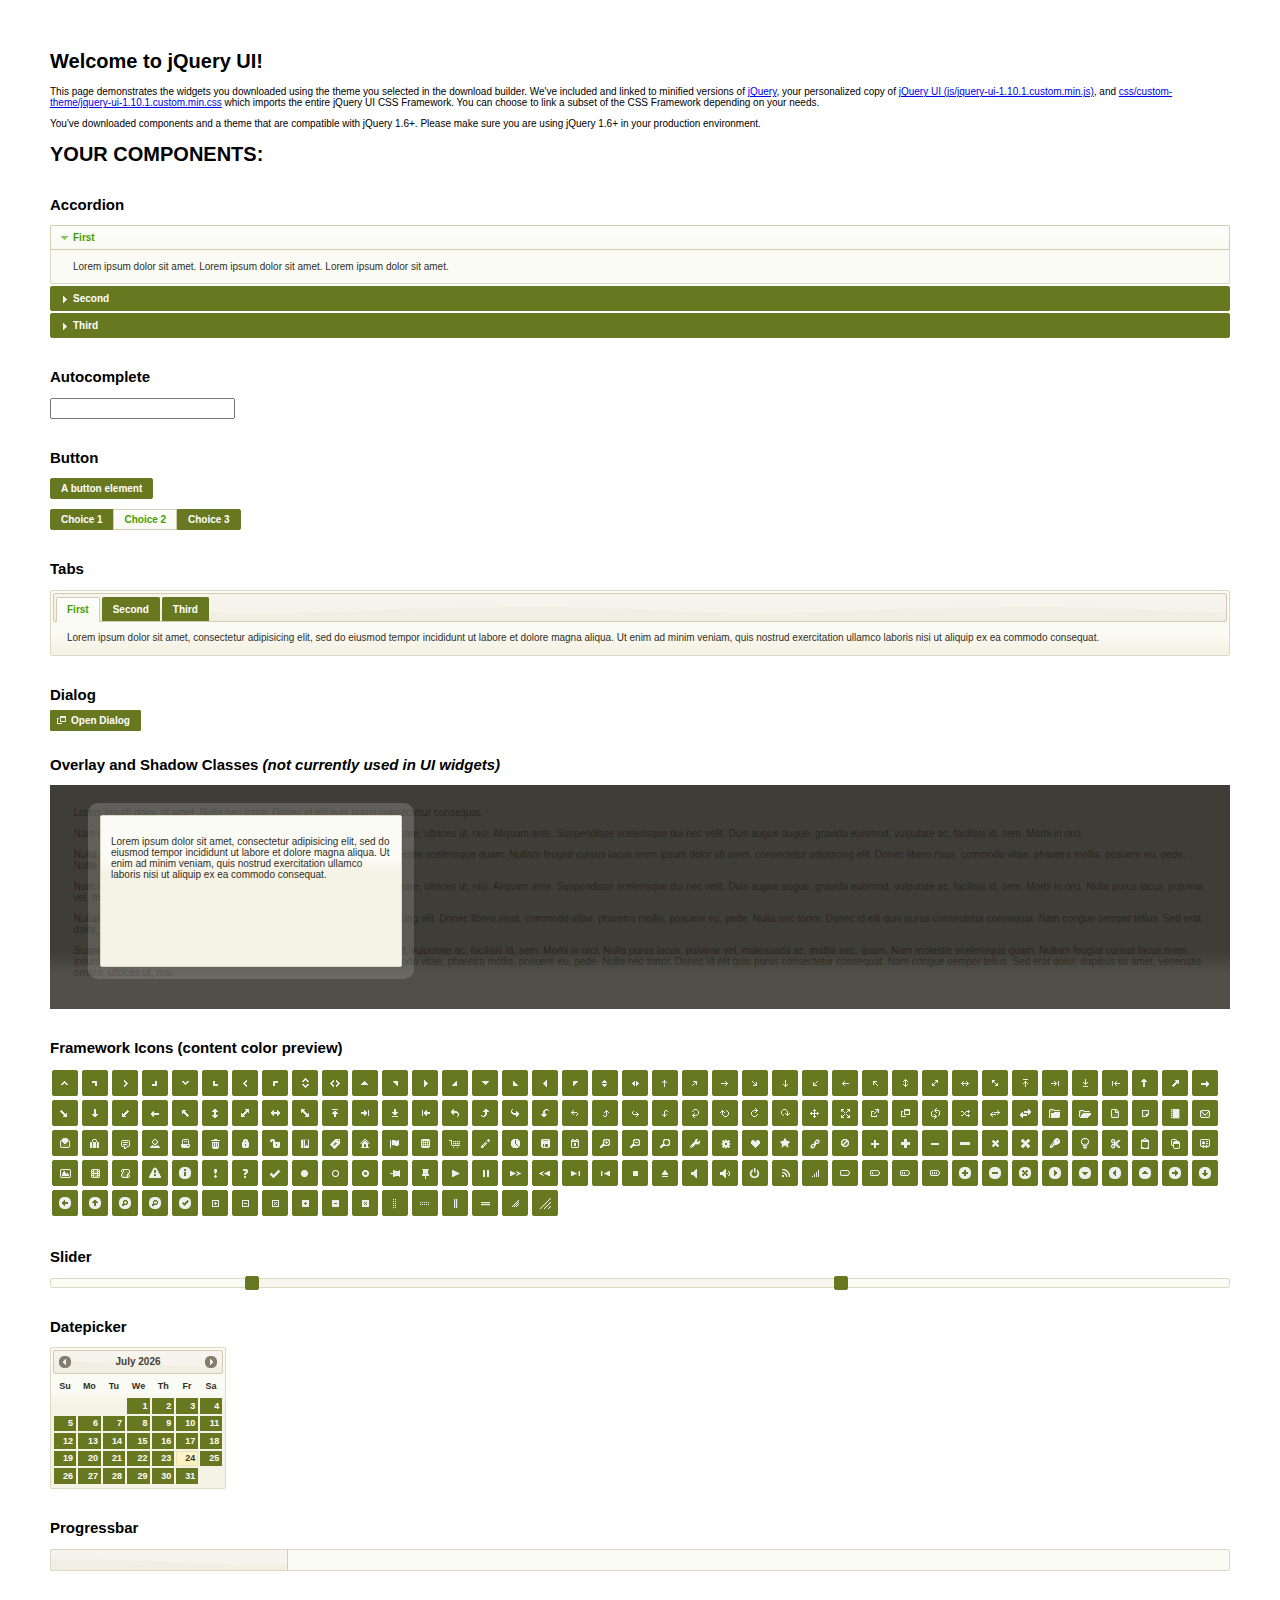
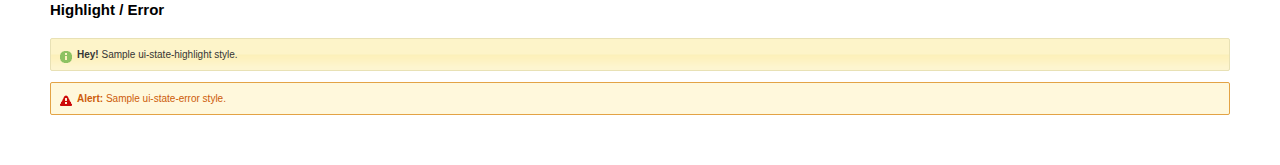
<file: lib/index.html>
<!doctype html>
<html lang="us">
<head>
	<meta charset="utf-8">
	<title>jQuery UI Example Page</title>
	<link href="css/custom-theme/jquery-ui-1.10.1.custom.css" rel="stylesheet">
	<script src="js/jquery-1.9.1.js"></script>
	<script src="js/jquery-ui-1.10.1.custom.js"></script>
	<script>
	$(function() {
		
		$( "#accordion" ).accordion();
		

		
		var availableTags = [
			"ActionScript",
			"AppleScript",
			"Asp",
			"BASIC",
			"C",
			"C++",
			"Clojure",
			"COBOL",
			"ColdFusion",
			"Erlang",
			"Fortran",
			"Groovy",
			"Haskell",
			"Java",
			"JavaScript",
			"Lisp",
			"Perl",
			"PHP",
			"Python",
			"Ruby",
			"Scala",
			"Scheme"
		];
		$( "#autocomplete" ).autocomplete({
			source: availableTags
		});
		

		
		$( "#button" ).button();
		$( "#radioset" ).buttonset();
		

		
		$( "#tabs" ).tabs();
		

		
		$( "#dialog" ).dialog({
			autoOpen: false,
			width: 400,
			buttons: [
				{
					text: "Ok",
					click: function() {
						$( this ).dialog( "close" );
					}
				},
				{
					text: "Cancel",
					click: function() {
						$( this ).dialog( "close" );
					}
				}
			]
		});

		// Link to open the dialog
		$( "#dialog-link" ).click(function( event ) {
			$( "#dialog" ).dialog( "open" );
			event.preventDefault();
		});
		

		
		$( "#datepicker" ).datepicker({
			inline: true
		});
		

		
		$( "#slider" ).slider({
			range: true,
			values: [ 17, 67 ]
		});
		

		
		$( "#progressbar" ).progressbar({
			value: 20
		});
		

		// Hover states on the static widgets
		$( "#dialog-link, #icons li" ).hover(
			function() {
				$( this ).addClass( "ui-state-hover" );
			},
			function() {
				$( this ).removeClass( "ui-state-hover" );
			}
		);
	});
	</script>
	<style>
	body{
		font: 62.5% "Trebuchet MS", sans-serif;
		margin: 50px;
	}
	.demoHeaders {
		margin-top: 2em;
	}
	#dialog-link {
		padding: .4em 1em .4em 20px;
		text-decoration: none;
		position: relative;
	}
	#dialog-link span.ui-icon {
		margin: 0 5px 0 0;
		position: absolute;
		left: .2em;
		top: 50%;
		margin-top: -8px;
	}
	#icons {
		margin: 0;
		padding: 0;
	}
	#icons li {
		margin: 2px;
		position: relative;
		padding: 4px 0;
		cursor: pointer;
		float: left;
		list-style: none;
	}
	#icons span.ui-icon {
		float: left;
		margin: 0 4px;
	}
	.fakewindowcontain .ui-widget-overlay {
		position: absolute;
	}
	</style>
</head>
<body>

<h1>Welcome to jQuery UI!</h1>

<div class="ui-widget">
	<p>This page demonstrates the widgets you downloaded using the theme you selected in the download builder. We've included and linked to minified versions of <a href="js/jquery-1.9.1.js">jQuery</a>, your personalized copy of <a href="js/jquery-ui-1.10.1.custom.min.js">jQuery UI (js/jquery-ui-1.10.1.custom.min.js)</a>, and <a href="css/custom-theme/jquery-ui-1.10.1.custom.min.css">css/custom-theme/jquery-ui-1.10.1.custom.min.css</a> which imports the entire jQuery UI CSS Framework. You can choose to link a subset of the CSS Framework depending on your needs. </p>
	<p>You've downloaded components and a theme that are compatible with jQuery 1.6+. Please make sure you are using jQuery 1.6+ in your production environment.</p>
</div>

<h1>YOUR COMPONENTS:</h1>


<!-- Accordion -->
<h2 class="demoHeaders">Accordion</h2>
<div id="accordion">
	<h3>First</h3>
	<div>Lorem ipsum dolor sit amet. Lorem ipsum dolor sit amet. Lorem ipsum dolor sit amet.</div>
	<h3>Second</h3>
	<div>Phasellus mattis tincidunt nibh.</div>
	<h3>Third</h3>
	<div>Nam dui erat, auctor a, dignissim quis.</div>
</div>



<!-- Autocomplete -->
<h2 class="demoHeaders">Autocomplete</h2>
<div>
	<input id="autocomplete" title="type &quot;a&quot;">
</div>



<!-- Button -->
<h2 class="demoHeaders">Button</h2>
<button id="button">A button element</button>
<form style="margin-top: 1em;">
	<div id="radioset">
		<input type="radio" id="radio1" name="radio"><label for="radio1">Choice 1</label>
		<input type="radio" id="radio2" name="radio" checked="checked"><label for="radio2">Choice 2</label>
		<input type="radio" id="radio3" name="radio"><label for="radio3">Choice 3</label>
	</div>
</form>



<!-- Tabs -->
<h2 class="demoHeaders">Tabs</h2>
<div id="tabs">
	<ul>
		<li><a href="#tabs-1">First</a></li>
		<li><a href="#tabs-2">Second</a></li>
		<li><a href="#tabs-3">Third</a></li>
	</ul>
	<div id="tabs-1">Lorem ipsum dolor sit amet, consectetur adipisicing elit, sed do eiusmod tempor incididunt ut labore et dolore magna aliqua. Ut enim ad minim veniam, quis nostrud exercitation ullamco laboris nisi ut aliquip ex ea commodo consequat.</div>
	<div id="tabs-2">Phasellus mattis tincidunt nibh. Cras orci urna, blandit id, pretium vel, aliquet ornare, felis. Maecenas scelerisque sem non nisl. Fusce sed lorem in enim dictum bibendum.</div>
	<div id="tabs-3">Nam dui erat, auctor a, dignissim quis, sollicitudin eu, felis. Pellentesque nisi urna, interdum eget, sagittis et, consequat vestibulum, lacus. Mauris porttitor ullamcorper augue.</div>
</div>



<!-- Dialog NOTE: Dialog is not generated by UI in this demo so it can be visually styled in themeroller-->
<h2 class="demoHeaders">Dialog</h2>
<p><a href="#" id="dialog-link" class="ui-state-default ui-corner-all"><span class="ui-icon ui-icon-newwin"></span>Open Dialog</a></p>

<h2 class="demoHeaders">Overlay and Shadow Classes <em>(not currently used in UI widgets)</em></h2>
<div style="position: relative; width: 96%; height: 200px; padding:1% 2%; overflow:hidden;" class="fakewindowcontain">
	<p>Lorem ipsum dolor sit amet,  Nulla nec tortor. Donec id elit quis purus consectetur consequat. </p><p>Nam congue semper tellus. Sed erat dolor, dapibus sit amet, venenatis ornare, ultrices ut, nisi. Aliquam ante. Suspendisse scelerisque dui nec velit. Duis augue augue, gravida euismod, vulputate ac, facilisis id, sem. Morbi in orci. </p><p>Nulla purus lacus, pulvinar vel, malesuada ac, mattis nec, quam. Nam molestie scelerisque quam. Nullam feugiat cursus lacus.orem ipsum dolor sit amet, consectetur adipiscing elit. Donec libero risus, commodo vitae, pharetra mollis, posuere eu, pede. Nulla nec tortor. Donec id elit quis purus consectetur consequat. </p><p>Nam congue semper tellus. Sed erat dolor, dapibus sit amet, venenatis ornare, ultrices ut, nisi. Aliquam ante. Suspendisse scelerisque dui nec velit. Duis augue augue, gravida euismod, vulputate ac, facilisis id, sem. Morbi in orci. Nulla purus lacus, pulvinar vel, malesuada ac, mattis nec, quam. Nam molestie scelerisque quam. </p><p>Nullam feugiat cursus lacus.orem ipsum dolor sit amet, consectetur adipiscing elit. Donec libero risus, commodo vitae, pharetra mollis, posuere eu, pede. Nulla nec tortor. Donec id elit quis purus consectetur consequat. Nam congue semper tellus. Sed erat dolor, dapibus sit amet, venenatis ornare, ultrices ut, nisi. Aliquam ante. </p><p>Suspendisse scelerisque dui nec velit. Duis augue augue, gravida euismod, vulputate ac, facilisis id, sem. Morbi in orci. Nulla purus lacus, pulvinar vel, malesuada ac, mattis nec, quam. Nam molestie scelerisque quam. Nullam feugiat cursus lacus.orem ipsum dolor sit amet, consectetur adipiscing elit. Donec libero risus, commodo vitae, pharetra mollis, posuere eu, pede. Nulla nec tortor. Donec id elit quis purus consectetur consequat. Nam congue semper tellus. Sed erat dolor, dapibus sit amet, venenatis ornare, ultrices ut, nisi. </p>

	<!-- ui-dialog -->
	<div class="ui-overlay"><div class="ui-widget-overlay"></div><div class="ui-widget-shadow ui-corner-all" style="width: 302px; height: 152px; position: absolute; left: 50px; top: 30px;"></div></div>
	<div style="position: absolute; width: 280px; height: 130px;left: 50px; top: 30px; padding: 10px;" class="ui-widget ui-widget-content ui-corner-all">
		<div class="ui-dialog-content ui-widget-content" style="background: none; border: 0;">
			<p>Lorem ipsum dolor sit amet, consectetur adipisicing elit, sed do eiusmod tempor incididunt ut labore et dolore magna aliqua. Ut enim ad minim veniam, quis nostrud exercitation ullamco laboris nisi ut aliquip ex ea commodo consequat.</p>
		</div>
	</div>

</div>

<!-- ui-dialog -->
<div id="dialog" title="Dialog Title">
	<p>Lorem ipsum dolor sit amet, consectetur adipisicing elit, sed do eiusmod tempor incididunt ut labore et dolore magna aliqua. Ut enim ad minim veniam, quis nostrud exercitation ullamco laboris nisi ut aliquip ex ea commodo consequat.</p>
</div>



<h2 class="demoHeaders">Framework Icons (content color preview)</h2>
<ul id="icons" class="ui-widget ui-helper-clearfix">
	<li class="ui-state-default ui-corner-all" title=".ui-icon-carat-1-n"><span class="ui-icon ui-icon-carat-1-n"></span></li>
	<li class="ui-state-default ui-corner-all" title=".ui-icon-carat-1-ne"><span class="ui-icon ui-icon-carat-1-ne"></span></li>
	<li class="ui-state-default ui-corner-all" title=".ui-icon-carat-1-e"><span class="ui-icon ui-icon-carat-1-e"></span></li>
	<li class="ui-state-default ui-corner-all" title=".ui-icon-carat-1-se"><span class="ui-icon ui-icon-carat-1-se"></span></li>
	<li class="ui-state-default ui-corner-all" title=".ui-icon-carat-1-s"><span class="ui-icon ui-icon-carat-1-s"></span></li>
	<li class="ui-state-default ui-corner-all" title=".ui-icon-carat-1-sw"><span class="ui-icon ui-icon-carat-1-sw"></span></li>
	<li class="ui-state-default ui-corner-all" title=".ui-icon-carat-1-w"><span class="ui-icon ui-icon-carat-1-w"></span></li>
	<li class="ui-state-default ui-corner-all" title=".ui-icon-carat-1-nw"><span class="ui-icon ui-icon-carat-1-nw"></span></li>
	<li class="ui-state-default ui-corner-all" title=".ui-icon-carat-2-n-s"><span class="ui-icon ui-icon-carat-2-n-s"></span></li>
	<li class="ui-state-default ui-corner-all" title=".ui-icon-carat-2-e-w"><span class="ui-icon ui-icon-carat-2-e-w"></span></li>
	<li class="ui-state-default ui-corner-all" title=".ui-icon-triangle-1-n"><span class="ui-icon ui-icon-triangle-1-n"></span></li>
	<li class="ui-state-default ui-corner-all" title=".ui-icon-triangle-1-ne"><span class="ui-icon ui-icon-triangle-1-ne"></span></li>
	<li class="ui-state-default ui-corner-all" title=".ui-icon-triangle-1-e"><span class="ui-icon ui-icon-triangle-1-e"></span></li>
	<li class="ui-state-default ui-corner-all" title=".ui-icon-triangle-1-se"><span class="ui-icon ui-icon-triangle-1-se"></span></li>
	<li class="ui-state-default ui-corner-all" title=".ui-icon-triangle-1-s"><span class="ui-icon ui-icon-triangle-1-s"></span></li>
	<li class="ui-state-default ui-corner-all" title=".ui-icon-triangle-1-sw"><span class="ui-icon ui-icon-triangle-1-sw"></span></li>
	<li class="ui-state-default ui-corner-all" title=".ui-icon-triangle-1-w"><span class="ui-icon ui-icon-triangle-1-w"></span></li>
	<li class="ui-state-default ui-corner-all" title=".ui-icon-triangle-1-nw"><span class="ui-icon ui-icon-triangle-1-nw"></span></li>
	<li class="ui-state-default ui-corner-all" title=".ui-icon-triangle-2-n-s"><span class="ui-icon ui-icon-triangle-2-n-s"></span></li>
	<li class="ui-state-default ui-corner-all" title=".ui-icon-triangle-2-e-w"><span class="ui-icon ui-icon-triangle-2-e-w"></span></li>
	<li class="ui-state-default ui-corner-all" title=".ui-icon-arrow-1-n"><span class="ui-icon ui-icon-arrow-1-n"></span></li>
	<li class="ui-state-default ui-corner-all" title=".ui-icon-arrow-1-ne"><span class="ui-icon ui-icon-arrow-1-ne"></span></li>
	<li class="ui-state-default ui-corner-all" title=".ui-icon-arrow-1-e"><span class="ui-icon ui-icon-arrow-1-e"></span></li>
	<li class="ui-state-default ui-corner-all" title=".ui-icon-arrow-1-se"><span class="ui-icon ui-icon-arrow-1-se"></span></li>
	<li class="ui-state-default ui-corner-all" title=".ui-icon-arrow-1-s"><span class="ui-icon ui-icon-arrow-1-s"></span></li>
	<li class="ui-state-default ui-corner-all" title=".ui-icon-arrow-1-sw"><span class="ui-icon ui-icon-arrow-1-sw"></span></li>
	<li class="ui-state-default ui-corner-all" title=".ui-icon-arrow-1-w"><span class="ui-icon ui-icon-arrow-1-w"></span></li>
	<li class="ui-state-default ui-corner-all" title=".ui-icon-arrow-1-nw"><span class="ui-icon ui-icon-arrow-1-nw"></span></li>
	<li class="ui-state-default ui-corner-all" title=".ui-icon-arrow-2-n-s"><span class="ui-icon ui-icon-arrow-2-n-s"></span></li>
	<li class="ui-state-default ui-corner-all" title=".ui-icon-arrow-2-ne-sw"><span class="ui-icon ui-icon-arrow-2-ne-sw"></span></li>
	<li class="ui-state-default ui-corner-all" title=".ui-icon-arrow-2-e-w"><span class="ui-icon ui-icon-arrow-2-e-w"></span></li>
	<li class="ui-state-default ui-corner-all" title=".ui-icon-arrow-2-se-nw"><span class="ui-icon ui-icon-arrow-2-se-nw"></span></li>
	<li class="ui-state-default ui-corner-all" title=".ui-icon-arrowstop-1-n"><span class="ui-icon ui-icon-arrowstop-1-n"></span></li>
	<li class="ui-state-default ui-corner-all" title=".ui-icon-arrowstop-1-e"><span class="ui-icon ui-icon-arrowstop-1-e"></span></li>
	<li class="ui-state-default ui-corner-all" title=".ui-icon-arrowstop-1-s"><span class="ui-icon ui-icon-arrowstop-1-s"></span></li>
	<li class="ui-state-default ui-corner-all" title=".ui-icon-arrowstop-1-w"><span class="ui-icon ui-icon-arrowstop-1-w"></span></li>
	<li class="ui-state-default ui-corner-all" title=".ui-icon-arrowthick-1-n"><span class="ui-icon ui-icon-arrowthick-1-n"></span></li>
	<li class="ui-state-default ui-corner-all" title=".ui-icon-arrowthick-1-ne"><span class="ui-icon ui-icon-arrowthick-1-ne"></span></li>
	<li class="ui-state-default ui-corner-all" title=".ui-icon-arrowthick-1-e"><span class="ui-icon ui-icon-arrowthick-1-e"></span></li>
	<li class="ui-state-default ui-corner-all" title=".ui-icon-arrowthick-1-se"><span class="ui-icon ui-icon-arrowthick-1-se"></span></li>
	<li class="ui-state-default ui-corner-all" title=".ui-icon-arrowthick-1-s"><span class="ui-icon ui-icon-arrowthick-1-s"></span></li>
	<li class="ui-state-default ui-corner-all" title=".ui-icon-arrowthick-1-sw"><span class="ui-icon ui-icon-arrowthick-1-sw"></span></li>
	<li class="ui-state-default ui-corner-all" title=".ui-icon-arrowthick-1-w"><span class="ui-icon ui-icon-arrowthick-1-w"></span></li>
	<li class="ui-state-default ui-corner-all" title=".ui-icon-arrowthick-1-nw"><span class="ui-icon ui-icon-arrowthick-1-nw"></span></li>
	<li class="ui-state-default ui-corner-all" title=".ui-icon-arrowthick-2-n-s"><span class="ui-icon ui-icon-arrowthick-2-n-s"></span></li>
	<li class="ui-state-default ui-corner-all" title=".ui-icon-arrowthick-2-ne-sw"><span class="ui-icon ui-icon-arrowthick-2-ne-sw"></span></li>
	<li class="ui-state-default ui-corner-all" title=".ui-icon-arrowthick-2-e-w"><span class="ui-icon ui-icon-arrowthick-2-e-w"></span></li>
	<li class="ui-state-default ui-corner-all" title=".ui-icon-arrowthick-2-se-nw"><span class="ui-icon ui-icon-arrowthick-2-se-nw"></span></li>
	<li class="ui-state-default ui-corner-all" title=".ui-icon-arrowthickstop-1-n"><span class="ui-icon ui-icon-arrowthickstop-1-n"></span></li>
	<li class="ui-state-default ui-corner-all" title=".ui-icon-arrowthickstop-1-e"><span class="ui-icon ui-icon-arrowthickstop-1-e"></span></li>
	<li class="ui-state-default ui-corner-all" title=".ui-icon-arrowthickstop-1-s"><span class="ui-icon ui-icon-arrowthickstop-1-s"></span></li>
	<li class="ui-state-default ui-corner-all" title=".ui-icon-arrowthickstop-1-w"><span class="ui-icon ui-icon-arrowthickstop-1-w"></span></li>
	<li class="ui-state-default ui-corner-all" title=".ui-icon-arrowreturnthick-1-w"><span class="ui-icon ui-icon-arrowreturnthick-1-w"></span></li>
	<li class="ui-state-default ui-corner-all" title=".ui-icon-arrowreturnthick-1-n"><span class="ui-icon ui-icon-arrowreturnthick-1-n"></span></li>
	<li class="ui-state-default ui-corner-all" title=".ui-icon-arrowreturnthick-1-e"><span class="ui-icon ui-icon-arrowreturnthick-1-e"></span></li>
	<li class="ui-state-default ui-corner-all" title=".ui-icon-arrowreturnthick-1-s"><span class="ui-icon ui-icon-arrowreturnthick-1-s"></span></li>
	<li class="ui-state-default ui-corner-all" title=".ui-icon-arrowreturn-1-w"><span class="ui-icon ui-icon-arrowreturn-1-w"></span></li>
	<li class="ui-state-default ui-corner-all" title=".ui-icon-arrowreturn-1-n"><span class="ui-icon ui-icon-arrowreturn-1-n"></span></li>
	<li class="ui-state-default ui-corner-all" title=".ui-icon-arrowreturn-1-e"><span class="ui-icon ui-icon-arrowreturn-1-e"></span></li>
	<li class="ui-state-default ui-corner-all" title=".ui-icon-arrowreturn-1-s"><span class="ui-icon ui-icon-arrowreturn-1-s"></span></li>
	<li class="ui-state-default ui-corner-all" title=".ui-icon-arrowrefresh-1-w"><span class="ui-icon ui-icon-arrowrefresh-1-w"></span></li>
	<li class="ui-state-default ui-corner-all" title=".ui-icon-arrowrefresh-1-n"><span class="ui-icon ui-icon-arrowrefresh-1-n"></span></li>
	<li class="ui-state-default ui-corner-all" title=".ui-icon-arrowrefresh-1-e"><span class="ui-icon ui-icon-arrowrefresh-1-e"></span></li>
	<li class="ui-state-default ui-corner-all" title=".ui-icon-arrowrefresh-1-s"><span class="ui-icon ui-icon-arrowrefresh-1-s"></span></li>
	<li class="ui-state-default ui-corner-all" title=".ui-icon-arrow-4"><span class="ui-icon ui-icon-arrow-4"></span></li>
	<li class="ui-state-default ui-corner-all" title=".ui-icon-arrow-4-diag"><span class="ui-icon ui-icon-arrow-4-diag"></span></li>
	<li class="ui-state-default ui-corner-all" title=".ui-icon-extlink"><span class="ui-icon ui-icon-extlink"></span></li>
	<li class="ui-state-default ui-corner-all" title=".ui-icon-newwin"><span class="ui-icon ui-icon-newwin"></span></li>
	<li class="ui-state-default ui-corner-all" title=".ui-icon-refresh"><span class="ui-icon ui-icon-refresh"></span></li>
	<li class="ui-state-default ui-corner-all" title=".ui-icon-shuffle"><span class="ui-icon ui-icon-shuffle"></span></li>
	<li class="ui-state-default ui-corner-all" title=".ui-icon-transfer-e-w"><span class="ui-icon ui-icon-transfer-e-w"></span></li>
	<li class="ui-state-default ui-corner-all" title=".ui-icon-transferthick-e-w"><span class="ui-icon ui-icon-transferthick-e-w"></span></li>
	<li class="ui-state-default ui-corner-all" title=".ui-icon-folder-collapsed"><span class="ui-icon ui-icon-folder-collapsed"></span></li>
	<li class="ui-state-default ui-corner-all" title=".ui-icon-folder-open"><span class="ui-icon ui-icon-folder-open"></span></li>
	<li class="ui-state-default ui-corner-all" title=".ui-icon-document"><span class="ui-icon ui-icon-document"></span></li>
	<li class="ui-state-default ui-corner-all" title=".ui-icon-document-b"><span class="ui-icon ui-icon-document-b"></span></li>
	<li class="ui-state-default ui-corner-all" title=".ui-icon-note"><span class="ui-icon ui-icon-note"></span></li>
	<li class="ui-state-default ui-corner-all" title=".ui-icon-mail-closed"><span class="ui-icon ui-icon-mail-closed"></span></li>
	<li class="ui-state-default ui-corner-all" title=".ui-icon-mail-open"><span class="ui-icon ui-icon-mail-open"></span></li>
	<li class="ui-state-default ui-corner-all" title=".ui-icon-suitcase"><span class="ui-icon ui-icon-suitcase"></span></li>
	<li class="ui-state-default ui-corner-all" title=".ui-icon-comment"><span class="ui-icon ui-icon-comment"></span></li>
	<li class="ui-state-default ui-corner-all" title=".ui-icon-person"><span class="ui-icon ui-icon-person"></span></li>
	<li class="ui-state-default ui-corner-all" title=".ui-icon-print"><span class="ui-icon ui-icon-print"></span></li>
	<li class="ui-state-default ui-corner-all" title=".ui-icon-trash"><span class="ui-icon ui-icon-trash"></span></li>
	<li class="ui-state-default ui-corner-all" title=".ui-icon-locked"><span class="ui-icon ui-icon-locked"></span></li>
	<li class="ui-state-default ui-corner-all" title=".ui-icon-unlocked"><span class="ui-icon ui-icon-unlocked"></span></li>
	<li class="ui-state-default ui-corner-all" title=".ui-icon-bookmark"><span class="ui-icon ui-icon-bookmark"></span></li>
	<li class="ui-state-default ui-corner-all" title=".ui-icon-tag"><span class="ui-icon ui-icon-tag"></span></li>
	<li class="ui-state-default ui-corner-all" title=".ui-icon-home"><span class="ui-icon ui-icon-home"></span></li>
	<li class="ui-state-default ui-corner-all" title=".ui-icon-flag"><span class="ui-icon ui-icon-flag"></span></li>
	<li class="ui-state-default ui-corner-all" title=".ui-icon-calculator"><span class="ui-icon ui-icon-calculator"></span></li>
	<li class="ui-state-default ui-corner-all" title=".ui-icon-cart"><span class="ui-icon ui-icon-cart"></span></li>
	<li class="ui-state-default ui-corner-all" title=".ui-icon-pencil"><span class="ui-icon ui-icon-pencil"></span></li>
	<li class="ui-state-default ui-corner-all" title=".ui-icon-clock"><span class="ui-icon ui-icon-clock"></span></li>
	<li class="ui-state-default ui-corner-all" title=".ui-icon-disk"><span class="ui-icon ui-icon-disk"></span></li>
	<li class="ui-state-default ui-corner-all" title=".ui-icon-calendar"><span class="ui-icon ui-icon-calendar"></span></li>
	<li class="ui-state-default ui-corner-all" title=".ui-icon-zoomin"><span class="ui-icon ui-icon-zoomin"></span></li>
	<li class="ui-state-default ui-corner-all" title=".ui-icon-zoomout"><span class="ui-icon ui-icon-zoomout"></span></li>
	<li class="ui-state-default ui-corner-all" title=".ui-icon-search"><span class="ui-icon ui-icon-search"></span></li>
	<li class="ui-state-default ui-corner-all" title=".ui-icon-wrench"><span class="ui-icon ui-icon-wrench"></span></li>
	<li class="ui-state-default ui-corner-all" title=".ui-icon-gear"><span class="ui-icon ui-icon-gear"></span></li>
	<li class="ui-state-default ui-corner-all" title=".ui-icon-heart"><span class="ui-icon ui-icon-heart"></span></li>
	<li class="ui-state-default ui-corner-all" title=".ui-icon-star"><span class="ui-icon ui-icon-star"></span></li>
	<li class="ui-state-default ui-corner-all" title=".ui-icon-link"><span class="ui-icon ui-icon-link"></span></li>
	<li class="ui-state-default ui-corner-all" title=".ui-icon-cancel"><span class="ui-icon ui-icon-cancel"></span></li>
	<li class="ui-state-default ui-corner-all" title=".ui-icon-plus"><span class="ui-icon ui-icon-plus"></span></li>
	<li class="ui-state-default ui-corner-all" title=".ui-icon-plusthick"><span class="ui-icon ui-icon-plusthick"></span></li>
	<li class="ui-state-default ui-corner-all" title=".ui-icon-minus"><span class="ui-icon ui-icon-minus"></span></li>
	<li class="ui-state-default ui-corner-all" title=".ui-icon-minusthick"><span class="ui-icon ui-icon-minusthick"></span></li>
	<li class="ui-state-default ui-corner-all" title=".ui-icon-close"><span class="ui-icon ui-icon-close"></span></li>
	<li class="ui-state-default ui-corner-all" title=".ui-icon-closethick"><span class="ui-icon ui-icon-closethick"></span></li>
	<li class="ui-state-default ui-corner-all" title=".ui-icon-key"><span class="ui-icon ui-icon-key"></span></li>
	<li class="ui-state-default ui-corner-all" title=".ui-icon-lightbulb"><span class="ui-icon ui-icon-lightbulb"></span></li>
	<li class="ui-state-default ui-corner-all" title=".ui-icon-scissors"><span class="ui-icon ui-icon-scissors"></span></li>
	<li class="ui-state-default ui-corner-all" title=".ui-icon-clipboard"><span class="ui-icon ui-icon-clipboard"></span></li>
	<li class="ui-state-default ui-corner-all" title=".ui-icon-copy"><span class="ui-icon ui-icon-copy"></span></li>
	<li class="ui-state-default ui-corner-all" title=".ui-icon-contact"><span class="ui-icon ui-icon-contact"></span></li>
	<li class="ui-state-default ui-corner-all" title=".ui-icon-image"><span class="ui-icon ui-icon-image"></span></li>
	<li class="ui-state-default ui-corner-all" title=".ui-icon-video"><span class="ui-icon ui-icon-video"></span></li>
	<li class="ui-state-default ui-corner-all" title=".ui-icon-script"><span class="ui-icon ui-icon-script"></span></li>
	<li class="ui-state-default ui-corner-all" title=".ui-icon-alert"><span class="ui-icon ui-icon-alert"></span></li>
	<li class="ui-state-default ui-corner-all" title=".ui-icon-info"><span class="ui-icon ui-icon-info"></span></li>
	<li class="ui-state-default ui-corner-all" title=".ui-icon-notice"><span class="ui-icon ui-icon-notice"></span></li>
	<li class="ui-state-default ui-corner-all" title=".ui-icon-help"><span class="ui-icon ui-icon-help"></span></li>
	<li class="ui-state-default ui-corner-all" title=".ui-icon-check"><span class="ui-icon ui-icon-check"></span></li>
	<li class="ui-state-default ui-corner-all" title=".ui-icon-bullet"><span class="ui-icon ui-icon-bullet"></span></li>
	<li class="ui-state-default ui-corner-all" title=".ui-icon-radio-off"><span class="ui-icon ui-icon-radio-off"></span></li>
	<li class="ui-state-default ui-corner-all" title=".ui-icon-radio-on"><span class="ui-icon ui-icon-radio-on"></span></li>
	<li class="ui-state-default ui-corner-all" title=".ui-icon-pin-w"><span class="ui-icon ui-icon-pin-w"></span></li>
	<li class="ui-state-default ui-corner-all" title=".ui-icon-pin-s"><span class="ui-icon ui-icon-pin-s"></span></li>
	<li class="ui-state-default ui-corner-all" title=".ui-icon-play"><span class="ui-icon ui-icon-play"></span></li>
	<li class="ui-state-default ui-corner-all" title=".ui-icon-pause"><span class="ui-icon ui-icon-pause"></span></li>
	<li class="ui-state-default ui-corner-all" title=".ui-icon-seek-next"><span class="ui-icon ui-icon-seek-next"></span></li>
	<li class="ui-state-default ui-corner-all" title=".ui-icon-seek-prev"><span class="ui-icon ui-icon-seek-prev"></span></li>
	<li class="ui-state-default ui-corner-all" title=".ui-icon-seek-end"><span class="ui-icon ui-icon-seek-end"></span></li>
	<li class="ui-state-default ui-corner-all" title=".ui-icon-seek-first"><span class="ui-icon ui-icon-seek-first"></span></li>
	<li class="ui-state-default ui-corner-all" title=".ui-icon-stop"><span class="ui-icon ui-icon-stop"></span></li>
	<li class="ui-state-default ui-corner-all" title=".ui-icon-eject"><span class="ui-icon ui-icon-eject"></span></li>
	<li class="ui-state-default ui-corner-all" title=".ui-icon-volume-off"><span class="ui-icon ui-icon-volume-off"></span></li>
	<li class="ui-state-default ui-corner-all" title=".ui-icon-volume-on"><span class="ui-icon ui-icon-volume-on"></span></li>
	<li class="ui-state-default ui-corner-all" title=".ui-icon-power"><span class="ui-icon ui-icon-power"></span></li>
	<li class="ui-state-default ui-corner-all" title=".ui-icon-signal-diag"><span class="ui-icon ui-icon-signal-diag"></span></li>
	<li class="ui-state-default ui-corner-all" title=".ui-icon-signal"><span class="ui-icon ui-icon-signal"></span></li>
	<li class="ui-state-default ui-corner-all" title=".ui-icon-battery-0"><span class="ui-icon ui-icon-battery-0"></span></li>
	<li class="ui-state-default ui-corner-all" title=".ui-icon-battery-1"><span class="ui-icon ui-icon-battery-1"></span></li>
	<li class="ui-state-default ui-corner-all" title=".ui-icon-battery-2"><span class="ui-icon ui-icon-battery-2"></span></li>
	<li class="ui-state-default ui-corner-all" title=".ui-icon-battery-3"><span class="ui-icon ui-icon-battery-3"></span></li>
	<li class="ui-state-default ui-corner-all" title=".ui-icon-circle-plus"><span class="ui-icon ui-icon-circle-plus"></span></li>
	<li class="ui-state-default ui-corner-all" title=".ui-icon-circle-minus"><span class="ui-icon ui-icon-circle-minus"></span></li>
	<li class="ui-state-default ui-corner-all" title=".ui-icon-circle-close"><span class="ui-icon ui-icon-circle-close"></span></li>
	<li class="ui-state-default ui-corner-all" title=".ui-icon-circle-triangle-e"><span class="ui-icon ui-icon-circle-triangle-e"></span></li>
	<li class="ui-state-default ui-corner-all" title=".ui-icon-circle-triangle-s"><span class="ui-icon ui-icon-circle-triangle-s"></span></li>
	<li class="ui-state-default ui-corner-all" title=".ui-icon-circle-triangle-w"><span class="ui-icon ui-icon-circle-triangle-w"></span></li>
	<li class="ui-state-default ui-corner-all" title=".ui-icon-circle-triangle-n"><span class="ui-icon ui-icon-circle-triangle-n"></span></li>
	<li class="ui-state-default ui-corner-all" title=".ui-icon-circle-arrow-e"><span class="ui-icon ui-icon-circle-arrow-e"></span></li>
	<li class="ui-state-default ui-corner-all" title=".ui-icon-circle-arrow-s"><span class="ui-icon ui-icon-circle-arrow-s"></span></li>
	<li class="ui-state-default ui-corner-all" title=".ui-icon-circle-arrow-w"><span class="ui-icon ui-icon-circle-arrow-w"></span></li>
	<li class="ui-state-default ui-corner-all" title=".ui-icon-circle-arrow-n"><span class="ui-icon ui-icon-circle-arrow-n"></span></li>
	<li class="ui-state-default ui-corner-all" title=".ui-icon-circle-zoomin"><span class="ui-icon ui-icon-circle-zoomin"></span></li>
	<li class="ui-state-default ui-corner-all" title=".ui-icon-circle-zoomout"><span class="ui-icon ui-icon-circle-zoomout"></span></li>
	<li class="ui-state-default ui-corner-all" title=".ui-icon-circle-check"><span class="ui-icon ui-icon-circle-check"></span></li>
	<li class="ui-state-default ui-corner-all" title=".ui-icon-circlesmall-plus"><span class="ui-icon ui-icon-circlesmall-plus"></span></li>
	<li class="ui-state-default ui-corner-all" title=".ui-icon-circlesmall-minus"><span class="ui-icon ui-icon-circlesmall-minus"></span></li>
	<li class="ui-state-default ui-corner-all" title=".ui-icon-circlesmall-close"><span class="ui-icon ui-icon-circlesmall-close"></span></li>
	<li class="ui-state-default ui-corner-all" title=".ui-icon-squaresmall-plus"><span class="ui-icon ui-icon-squaresmall-plus"></span></li>
	<li class="ui-state-default ui-corner-all" title=".ui-icon-squaresmall-minus"><span class="ui-icon ui-icon-squaresmall-minus"></span></li>
	<li class="ui-state-default ui-corner-all" title=".ui-icon-squaresmall-close"><span class="ui-icon ui-icon-squaresmall-close"></span></li>
	<li class="ui-state-default ui-corner-all" title=".ui-icon-grip-dotted-vertical"><span class="ui-icon ui-icon-grip-dotted-vertical"></span></li>
	<li class="ui-state-default ui-corner-all" title=".ui-icon-grip-dotted-horizontal"><span class="ui-icon ui-icon-grip-dotted-horizontal"></span></li>
	<li class="ui-state-default ui-corner-all" title=".ui-icon-grip-solid-vertical"><span class="ui-icon ui-icon-grip-solid-vertical"></span></li>
	<li class="ui-state-default ui-corner-all" title=".ui-icon-grip-solid-horizontal"><span class="ui-icon ui-icon-grip-solid-horizontal"></span></li>
	<li class="ui-state-default ui-corner-all" title=".ui-icon-gripsmall-diagonal-se"><span class="ui-icon ui-icon-gripsmall-diagonal-se"></span></li>
	<li class="ui-state-default ui-corner-all" title=".ui-icon-grip-diagonal-se"><span class="ui-icon ui-icon-grip-diagonal-se"></span></li>
</ul>


<!-- Slider -->
<h2 class="demoHeaders">Slider</h2>
<div id="slider"></div>



<!-- Datepicker -->
<h2 class="demoHeaders">Datepicker</h2>
<div id="datepicker"></div>



<!-- Progressbar -->
<h2 class="demoHeaders">Progressbar</h2>
<div id="progressbar"></div>


<!-- Highlight / Error -->
<h2 class="demoHeaders">Highlight / Error</h2>
<div class="ui-widget">
	<div class="ui-state-highlight ui-corner-all" style="margin-top: 20px; padding: 0 .7em;">
		<p><span class="ui-icon ui-icon-info" style="float: left; margin-right: .3em;"></span>
		<strong>Hey!</strong> Sample ui-state-highlight style.</p>
	</div>
</div>
<br>
<div class="ui-widget">
	<div class="ui-state-error ui-corner-all" style="padding: 0 .7em;">
		<p><span class="ui-icon ui-icon-alert" style="float: left; margin-right: .3em;"></span>
		<strong>Alert:</strong> Sample ui-state-error style.</p>
	</div>
</div>

</body>
</html>
</file>
